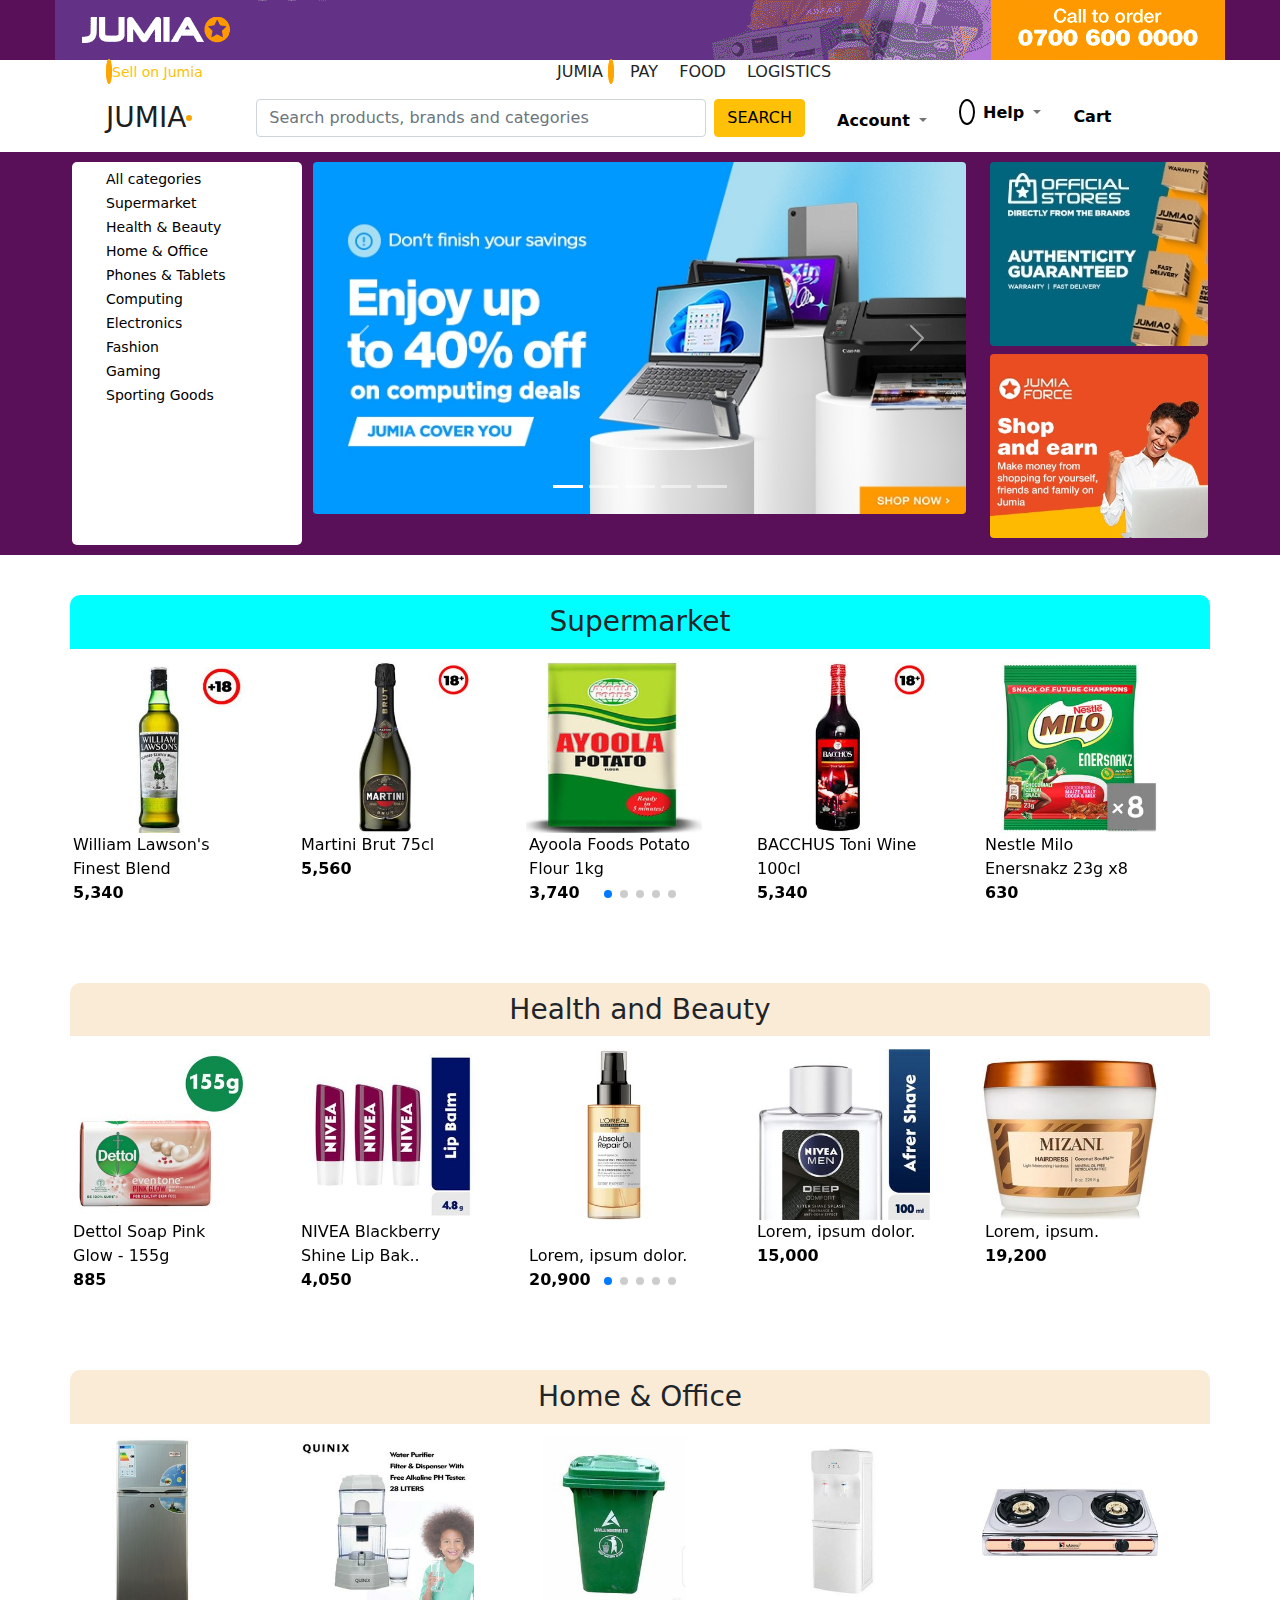
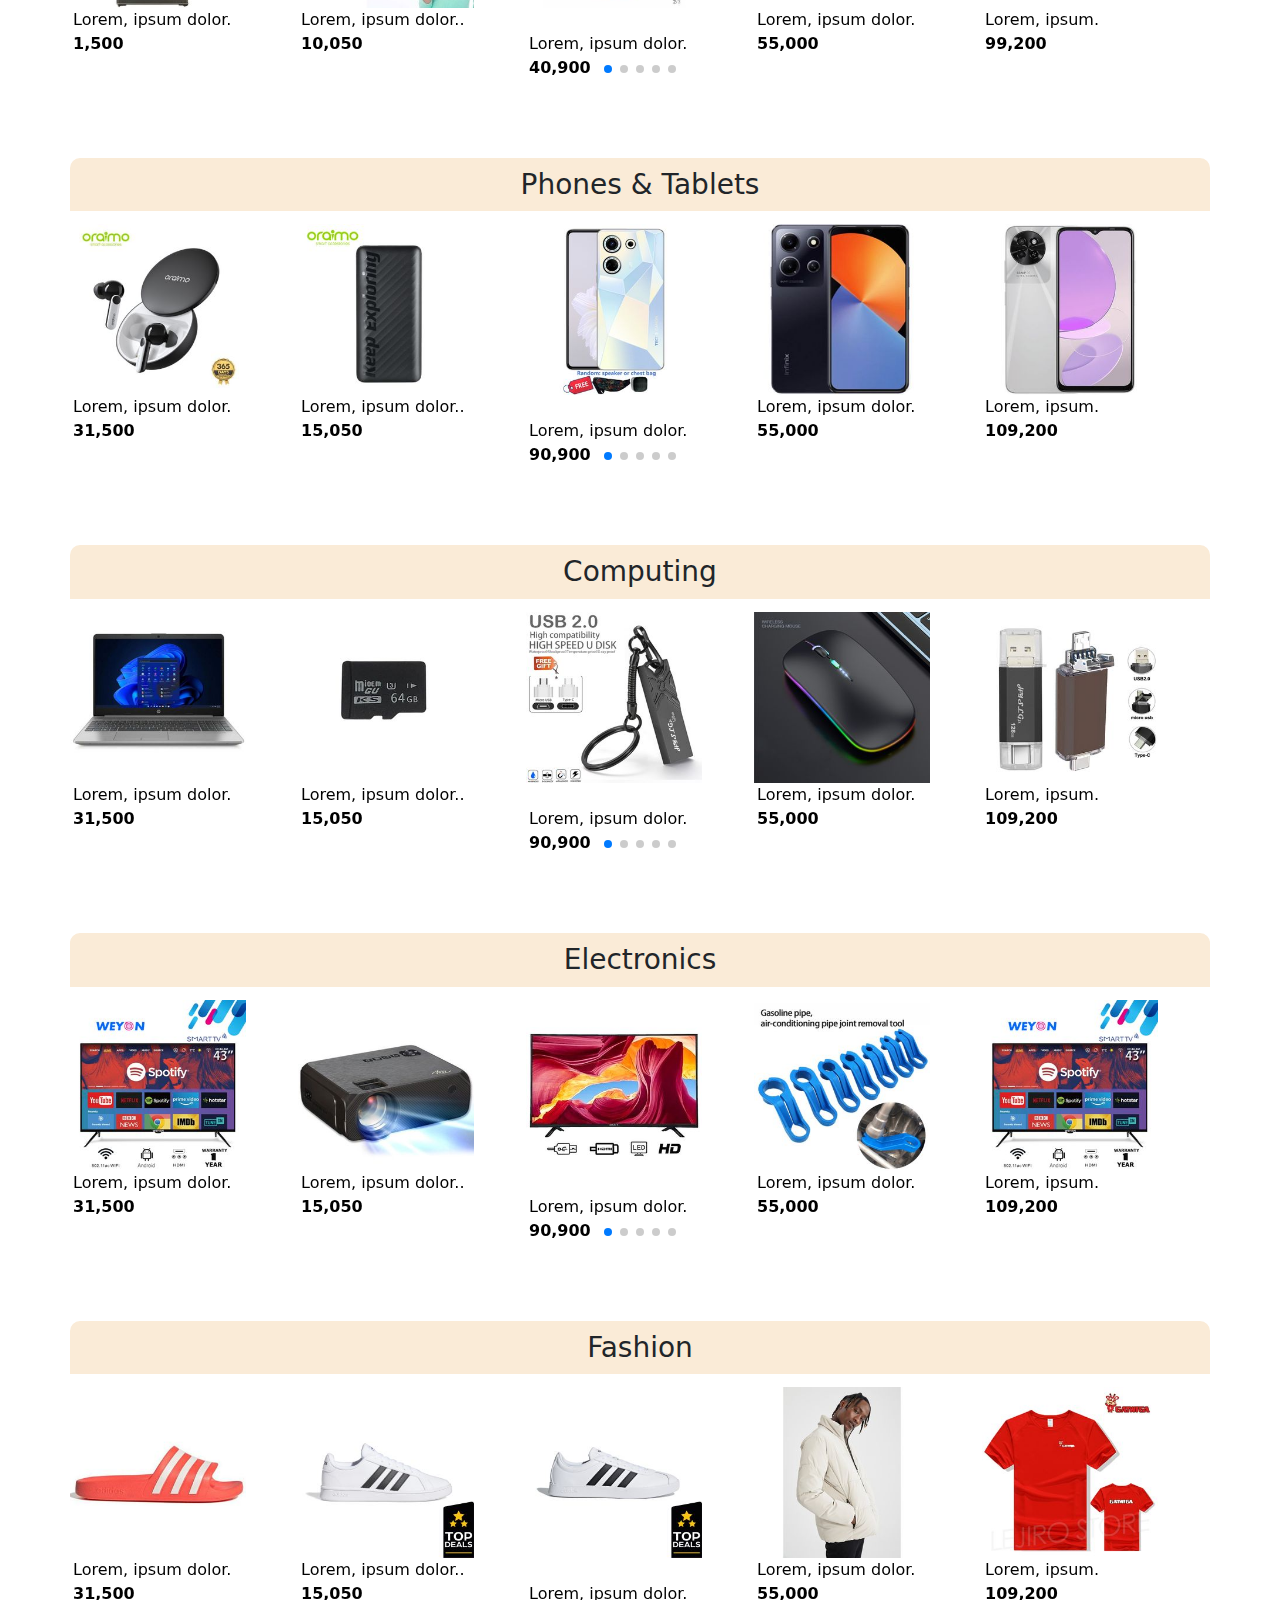
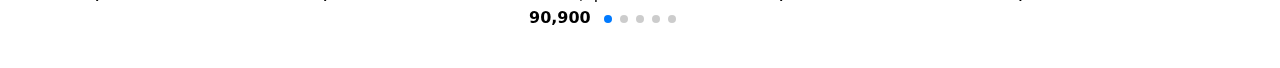
<file: index.html>
<!DOCTYPE html>
<html lang="en">
<head>
    <meta charset="UTF-8">
    <meta name="viewport" content="width=device-width, initial-scale=1.0">
    <title>Home Page</title>
    <link rel="stylesheet" href="swiper-10.3.1/package/swiper-bundle.min.css">
    <link rel="stylesheet" href="https://cdnjs.cloudflare.com/ajax/libs/font-awesome/6.4.2/css/all.min.css" integrity="sha512-z3gLpd7yknf1YoNbCzqRKc4qyor8gaKU1qmn+CShxbuBusANI9QpRohGBreCFkKxLhei6S9CQXFEbbKuqLg0DA==" crossorigin="anonymous" referrerpolicy="no-referrer" />
    <link rel="stylesheet" href="bootstrap-5.0.2-dist/css/bootstrap.min.css">
    <link rel="stylesheet" href="index.css">
    <link rel="stylesheet" href="https://cdn.jsdelivr.net/npm/swiper@10/swiper-bundle.min.css" />
    <style>
        .hidden{
          display: none;
        }
        #btnSignIn{
          width: 190px;
          border-radius: 5px;
          color: white;
          background-color: orange;
          text-align: center;
          margin-left: 30px;
          margin-right: 30px;
          height: 40px;
        }
    </style>
</head>
<body>
    <div class="container-fluidm text-center" id="container3">
        <img src="images/Jumia-cover-you.gif" alt="">
    </div>
    <div class="container">
        <div class="row">
            <div class="col-3">
                <span class="ms-4">
                    <i class="fa-regular fa-star" id="star"></i>
                    <small class="text-warning">Sell on Jumia</small>   
                </span>
            </div>
            <div class="col-5 offset-2">
                <span class="me-3">JUMIA  <i class="fa-regular fa-star" id="star"></i></span>
                <span  class= "me-3"><i class="fa-regular fa-shield"></i>PAY</span>
                <span  class="me-3"><i class="fa-regular fa-pot-food"></i>FOOD</span>
                <span>LOGISTICS</span>
            </div>
        </div>
        <div class="row">
            <nav class="navbar navbar-expand-lg navbar-light">
                <div class="container-fluid">
                  <a class="navbar-brand" href="#">
                    <div class="d-flex align-items-center me-5">

                        <span class="fs-3">JUMIA</span><i class="fa-regular fa-star" id="star"></i>
                    </div>
                  </a>
                  <button class="navbar-toggler" type="button" data-bs-toggle="collapse" data-bs-target="#navbarSupportedContent" aria-controls="navbarSupportedContent" aria-expanded="false" aria-label="Toggle navigation">
                    <span class="navbar-toggler-icon"></span>
                  </button>
                  <div class="collapse navbar-collapse" id="navbarSupportedContent">
                    <form class="d-flex">
                        <input class="form-control me-2" type="search" placeholder="Search products, brands and categories" aria-label="Search" id="search">
                        <button class="btn btn-warning"  type="submit">SEARCH</button>
                      </form>
                    <ul class="navbar-nav me-auto mb-2 mb-lg-0">
                      <li class="nav-item dropdown ms-3">
                        <a class="nav-link dropdown-toggle" href="#" id="navbarDropdown" role="button" data-bs-toggle="dropdown" aria-expanded="false">
                            <i class="fa-regular fa-user me-2 fs-4" style="color: black;"></i>
                            <strong style="color: black;">Account</strong>
                        </a>
                        <ul class="dropdown-menu" aria-labelledby="navbarDropdown">
                          <li><button class="dropdown-item" id="btnSignIn">SIGN IN</button></li>
                          <li><a class="dropdown-item" href="#"><i class="fa-regular fa-user me-3"></i>My Account</a></li>
                          <li><a class="dropdown-item" href="#"><i class="fa-light fa-file me-3"></i>Orders</a></li>
                          <li><a class="dropdown-item" href="#"><i class="fa-regular fa-heart me-3"></i>Saved items</a></li>
                        </ul>
                      </li>
                      <li class="nav-item dropdown ms-3">
                        <a class="nav-link dropdown-toggle" href="#" id="navbarDropdown" role="button" data-bs-toggle="dropdown" aria-expanded="false">
                            <i class="fa-light fa-question me-2" id="question"></i><strong style="color: black;">Help</strong>
                        </a>
                        <ul class="dropdown-menu" aria-labelledby="navbarDropdown">
                          <li><a class="dropdown-item" href="#">Help Center</a></li>
                          <li><a class="dropdown-item" href="#">Place an order</a></li>
                          <li><a class="dropdown-item" href="#">Payment options</a></li>
                          <li><a class="dropdown-item" href="#">Track an order</a></li>
                          <li><a class="dropdown-item" href="#">Cancel an order</a></li>
                          <li><a class="dropdown-item" href="#">Returns & Refunds</a></li>
                          <li><hr class="dropdown-divider"></li>
                          <li><a class="dropdown-item" href="#"><button class="btn btn-warning ps-5 pe-5 text-light"><i class="fa-regular fa-message fs-5"></i>LIVE CHAT</button></a></li>
                        </ul>
                      </li>
                      <li class="nav-item ms-3">
                        <a class="nav-link" href="#">
                            <i class="fa-solid fa-cart-shopping text-dark fs-5"></i>
                            <strong style="color: black;">Cart</strong>
                        </a>
                      </li>
                    </ul>
                  </div>
                </div>
              </nav>
        </div>
    </div>
    <div class="container-fluid">
        <div class="row" id="container2">
            <div class="col-2">
                <div class="container1">
                  <div><a href="#" data-category="all" id="all"><i class="fa-solid fa-plus me-1 mb-3"></i><small>All categories</small></a></div>
                    <div><a href="#" data-category="supermarket" id="supermarket"><i class="fa-solid fa-apple-whole  me-1 mb-3"></i><small>Supermarket</small></a></div>
                    <div><a href="#" data-category="health" id="health"><i class="fa-solid fa-paintbrush  me-1 mb-3"></i><small>Health & Beauty</small></a></div>
                    <div><a href="#" data-category="home" id="home"><i class="fa-solid fa-house me-1 mb-3"></i><small>Home & Office</small></a></div>
                    <div><a href="#" data-category="phone" id="phone"><i class="fa-solid fa-mobile-screen-button me-1 mb-3"></i><small>Phones & Tablets</small></a></div>
                    <div><a href="#" data-category="computing" id="computing"><i class="fa-solid fa-computer me-1 mb-3"></i><small>Computing</small></a></div>
                    <div><a href="#" data-category="electronics" id="electronics"><i class="fa-solid fa-tv me-1 mb-3"></i><small>Electronics</small></a></div>
                    <div><a href="#" data-category="fashion" id="fashion"><i class="fa-solid fa-shirt me-1 mb-3"></i><small>Fashion</small></a></div>
                    <div><a href="#" data-category="gaming" id="gaming"><i class="fa-solid fa-gamepad me-1 mb-3"></i><small>Gaming</small></a></div>
                    <div><a href="#" data-category="sporting" id="sporting"><i class="fa-solid fa-dumbbell me-1 mb-3"></i><small>Sporting Goods</small></a></div>
                    
                </div> 
            </div>
            <div class="col-7 ms-5">
                <div id="carouselExampleIndicators" class="carousel slide" data-bs-ride="carousel">
                    <div class="carousel-indicators">
                      <button type="button" data-bs-target="#carouselExampleIndicators" data-bs-slide-to="0" class="active" aria-current="true" aria-label="Slide 1"></button>
                      <button type="button" data-bs-target="#carouselExampleIndicators" data-bs-slide-to="1" aria-label="Slide 2"></button>
                      <button type="button" data-bs-target="#carouselExampleIndicators" data-bs-slide-to="2" aria-label="Slide 3"></button>
                      <button type="button" data-bs-target="#carouselExampleIndicators" data-bs-slide-to="3" aria-label="Slide 4"></button>
                      <button type="button" data-bs-target="#carouselExampleIndicators" data-bs-slide-to="4" aria-label="Slide 5"></button>
                    </div>
                    <div class="carousel-inner">
                      <div class="carousel-item active">
                        <img src="images/Computing712x384_Slider.jpg " class="d-block w-100 rounded" alt="..." id="img1">
                      </div>
                      <div class="carousel-item">
                        <img src="images/Desktop_Homepage_Slider__712x384.jpg" class="d-block w-100 rounded" alt="...">
                      </div>
                      <div class="carousel-item">
                        <img src="images/Oraimo_slider.jpg" class="d-block w-100 rounded" alt="...">
                      </div>
                      <div class="carousel-item">
                        <img src="images/jumia-pay-712x384.jpg" class="d-block w-100 rounded" alt="...">
                      </div>
                      <div class="carousel-item">
                        <img src="images/Grocery_Slider__712x384.png" class="d-block w-100 rounded" alt="...">
                      </div>
                    </div>
                    <button class="carousel-control-prev" type="button" data-bs-target="#carouselExampleIndicators" data-bs-slide="prev" id="controller">
                      <span class="carousel-control-prev-icon" aria-hidden="true"></span>
                      <span class="visually-hidden">Previous</span>
                    </button>
                    <button class="carousel-control-next" type="button" data-bs-target="#carouselExampleIndicators" data-bs-slide="next" id="controller">
                      <span class="carousel-control-next-icon" aria-hidden="true"></span>
                      <span class="visually-hidden">Next</span>
                    </button>
                  </div>
            </div>
            <div class="col-1">
                <img src="images/bsb.jpg" class="rounded mb-2" alt="">
                <div class="col-12">
                    <img src="images/JForce.png" class="rounded" alt="">
                </div>
            </div>
        </div>
    </div>
    <div class="container-fluid" style="background-color: rgba(255, 255, 255, 0.676);">
        <div class="container" style="margin-bottom: 20px; padding-bottom: 10px; border-bottom-left-radius: 20px; border-bottom-right-radius: 10px;">
            <div class="row">
                <h3 class="text-center " style="background-color: aqua; margin-top: 40px;padding-top: 10px; padding-bottom: 10px; border-top-left-radius: 10px; border-top-right-radius: 10px;" data-category="supermarket">Supermarket</h3>
            </div>
            <div class="row">
              <div class="swiper mySwiper">
                <div class="swiper-wrapper">
                  <div class="swiper-slide">
                    <a href="#" data-category="supermarket">
                      <div class="card" id="card">
                        <img src="images/supermarket/1.jpg" class="card-img-top d-block" alt="..." style="height: 11rem; padding-top: 5px;">
                          <span style="height: 80px; padding-left: 3px; padding-right: 3px;">William Lawson's Finest Blend<br> <strong><i class="fa-solid fa-naira-sign"></i>5,340</strong></span>
                      </div>  
                    </a>
                  </div>
                  <div class="swiper-slide">
                    <a href="#" data-category="supermarket">
                      <div class="card" id="card">
                        <img src="images/supermarket/2.jpg" class="card-img-top d-block" alt="..." style="height: 11rem; padding-top: 5px;">
                          <span style="height: 80px; padding-left: 3px; padding-right: 3px;">Martini Brut 75cl<br> <strong><i class="fa-solid fa-naira-sign"></i>5,560</strong></span>
                      </div>  
                    </a>
                  </div>
                  <div class="swiper-slide">
                    <a href="#" data-category="supermarket">
                      <div class="card" id="card">
                        <img src="images/supermarket/3.jpg" class="card-img-top d-block" alt="..." style="height: 11rem; padding-top: 5px;">
                          <span style="height: 80px; padding-left: 3px; padding-right: 3px;">Ayoola Foods Potato Flour 1kg<br> <strong><i class="fa-solid fa-naira-sign"></i>3,740</strong></span>
                      </div>  
                    </a>
                  </div>
                  <div class="swiper-slide">
                    <a href="#" data-category="supermarket">
                      <div class="card" id="card">
                        <img src="images/supermarket/4.jpg" class="card-img-top d-block" alt="..." style="height: 11rem; padding-top: 5px;">
                          <span style="height: 80px; padding-left: 3px; padding-right: 3px;">BACCHUS Toni Wine 100cl<br> <strong><i class="fa-solid fa-naira-sign"></i>5,340</strong></span>
                      </div>  
                    </a>
                  </div>
                  <div class="swiper-slide">
                    <a href="#" data-category="supermarket">
                      <div class="card" id="card">
                        <img src="images/supermarket/5.jpg" class="card-img-top d-block" alt="..." style="height: 11rem; padding-top: 5px;">
                          <span style="height: 80px; padding-left: 3px; padding-right: 3px;">Nestle Milo Enersnakz 23g x8<br> <strong><i class="fa-solid fa-naira-sign"></i>630</strong></span>
                      </div>  
                    </a>
                  </div>
                  <div class="swiper-slide">
                    <a href="#" data-category="supermarket">
                      <div class="card" id="card">
                        <img src="images/supermarket/6.jpg" class="card-img-top d-block" alt="..." style="height: 11rem; padding-top: 5px;">
                          <span style="height: 80px; padding-left: 3px; padding-right: 3px;">Knorr Chicken Seasoning Cubes...<br> <strong><i class="fa-solid fa-naira-sign"></i>890</strong></span>
                      </div>  
                    </a>
                  </div>
                  <div class="swiper-slide">
                    <a href="#" data-category="supermarket">
                      <div class="card" id="card">
                        <img src="images/supermarket/7.jpg" class="card-img-top d-block" alt="..." style="height: 11rem; padding-top: 5px;">
                          <span style="height: 80px; padding-left: 3px; padding-right: 3px;">Nestle Maggi Cubes Chicken Flavour<br> <strong><i class="fa-solid fa-naira-sign"></i>835</strong></span>
                      </div>  
                    </a>
                  </div>
                  <div class="swiper-slide">
                    <a href="#" data-category="supermarket">
                      <div class="card" id="card">
                        <img src="images/supermarket/8.jpg" class="card-img-top d-block" alt="..." style="height: 11rem; padding-top: 5px;">
                          <span style="height: 80px; padding-left: 3px; padding-right: 3px;">Kellogg's Go Grains Original 45...<br> <strong><i class="fa-solid fa-naira-sign"></i>1,000</strong></span>
                      </div>  
                    </a>
                  </div>
                  <div class="swiper-slide">
                    <a href="#" data-category="supermarket">
                      <div class="card" id="card">
                        <img src="images/supermarket/9.jpg" class="card-img-top d-block" alt="..." style="height: 11rem; padding-top: 5px;">
                          <span style="height: 80px; padding-left: 3px; padding-right: 3px;">Mama's Prde Bigerian Parboile...<br> <strong><i class="fa-solid fa-naira-sign"></i>9,900</strong></span>
                      </div>  
                    </a>
                  </div>
                  <div class="swiper-slide">
                    <a href="#" data-category="supermarket">
                      <div class="card" id="card">
                        <img src="images/supermarket/10.jpg" class="card-img-top d-block" alt="..." style="height: 11rem; padding-top: 5px;">
                          <span style="height: 80px; padding-left: 3px; padding-right: 3px;">William Lawson's Finest Blend<br> <strong><i class="fa-solid fa-naira-sign"></i>5,340</strong></span>
                      </div>  
                    </a>
                  </div>
                  <div class="swiper-slide">
                    <a href="#" data-category="supermarket">
                      <div class="card" id="card">
                        <img src="images/supermarket/11.jpg" class="card-img-top d-block" alt="..." style="height: 11rem; padding-top: 5px;">
                          <span style="height: 80px; padding-left: 3px; padding-right: 3px;">Nestle Golden Morn Grainsmart...<br> <strong><i class="fa-solid fa-naira-sign"></i>2,290</strong></span>
                      </div>  
                    </a>
                  </div>
                </div>
                <div class="swiper-pagination"></div>
              </div>
            </div>
           
        </div>
        <div class="container" style="margin-bottom: 20px; padding-bottom: 10px; border-bottom-left-radius: 20px; border-bottom-right-radius: 10px;">
            <div class="row">
                <h3 class="text-center" style="background-color: antiquewhite; margin-top: 40px;padding-top: 10px; padding-bottom: 10px; border-top-left-radius: 10px; border-top-right-radius: 10px; " data-category="health">Health and Beauty</h3>
            </div>
            <div class="row">
              <div class="swiper mySwipers">
                <div class="swiper-wrapper">
                  <div class="swiper-slide">
                    <a href="#" data-category="health">
                      <div class="card" id="card">
                        <img src="images/beauty/1.jpg" class="card-img-top d-block" alt="..." style="height: 11rem; padding-top: 5px;">
                          <span style="height: 80px; padding-left: 3px; padding-right: 3px;">Dettol Soap Pink Glow - 155g<br> <strong><i class="fa-solid fa-naira-sign"></i>885</strong></span>
                      </div>  
                    </a>
                  </div>
                  <div class="swiper-slide">
                    <a href="#" data-category="health">
                      <div class="card" id="card">
                        <img src="images/beauty/2.jpg" class="card-img-top d-block" alt="..." style="height: 11rem; padding-top: 5px;">
                          <span style="height: 80px; padding-left: 3px; padding-right: 3px;">NIVEA Blackberry Shine Lip Bak..<br> <strong><i class="fa-solid fa-naira-sign"></i>4,050</strong></span>
                      </div>  
                    </a>
                  </div>
                  <div class="swiper-slide">
                    <a href="#" data-category="health">
                      <div class="card" id="card">
                        <img src="images/beauty/3.jpg" class="card-img-top d-block" alt="..." style="height: 11rem; padding-top: 5px;">
                          <span style="height: 80px; padding-left: 3px; padding-right: 3px;"><br>Lorem, ipsum dolor. <strong><i class="fa-solid fa-naira-sign"></i>20,900</strong></span>
                      </div>  
                    </a>
                  </div>
                  <div class="swiper-slide">
                    <a href="#" data-category="health">
                      <div class="card" id="card">
                        <img src="images/beauty/4.jpg" class="card-img-top d-block" alt="..." style="height: 11rem; padding-top: 5px;">
                          <span style="height: 80px; padding-left: 3px; padding-right: 3px;">Lorem, ipsum dolor.<br> <strong><i class="fa-solid fa-naira-sign"></i>15,000</strong></span>
                      </div>  
                    </a>
                  </div>
                  <div class="swiper-slide">
                    <a href="#" data-category="health">
                      <div class="card" id="card">
                        <img src="images/beauty/5.jpg" class="card-img-top d-block" alt="..." style="height: 11rem; padding-top: 5px;">
                          <span style="height: 80px; padding-left: 3px; padding-right: 3px;">Lorem, ipsum.<br> <strong><i class="fa-solid fa-naira-sign"></i>19,200</strong></span>
                      </div>  
                    </a>
                  </div>
                  <div class="swiper-slide">
                    <a href="#" data-category="health">
                      <div class="card" id="card">
                        <img src="images/beauty/6.jpg" class="card-img-top d-block" alt="..." style="height: 11rem; padding-top: 5px;">
                          <span style="height: 80px; padding-left: 3px; padding-right: 3px;">Lorem ipsum dolor sit.<br> <strong><i class="fa-solid fa-naira-sign"></i>2,120</strong></span>
                      </div>  
                    </a>
                  </div>
                  <div class="swiper-slide">
                    <a href="#" data-category="health">
                      <div class="card" id="card">
                        <img src="images/beauty/7.jpg" class="card-img-top d-block" alt="..." style="height: 11rem; padding-top: 5px;">
                          <span style="height: 80px; padding-left: 3px; padding-right: 3px;">Lorem ipsum dolor sit amet consectetur.<br> <strong><i class="fa-solid fa-naira-sign"></i>15,000</strong></span>
                      </div>  
                    </a>
                  </div>
                  <div class="swiper-slide">
                    <a href="#" data-category="health">
                      <div class="card" id="card">
                        <img src="images/beauty/8.jpg" class="card-img-top d-block" alt="..." style="height: 11rem; padding-top: 5px;">
                          <span style="height: 80px; padding-left: 3px; padding-right: 3px;">Lorem ipsum dolor sit amet consectetur.<br> <strong><i class="fa-solid fa-naira-sign"></i>31,800</strong></span>
                      </div>  
                    </a>
                  </div>
                  <div class="swiper-slide">
                    <a href="#" data-category="health">
                      <div class="card" id="card">
                        <img src="images/beauty/9.jpg" class="card-img-top d-block" alt="..." style="height: 11rem; padding-top: 5px;">
                          <span style="height: 80px; padding-left: 3px; padding-right: 3px;">Lorem, ipsum dolor.<br> <strong><i class="fa-solid fa-naira-sign"></i>1,810</strong></span>
                      </div>  
                    </a>
                  </div>
                  <div class="swiper-slide">
                    <a href="#" data-category="health">
                      <div class="card" id="card">
                        <img src="images/beauty/10.jpg" class="card-img-top d-block" alt="..." style="height: 11rem; padding-top: 5px;">
                          <span style="height: 80px; padding-left: 3px; padding-right: 3px;">Lorem ipsum dolor sit.<br> <strong><i class="fa-solid fa-naira-sign"></i>13,400</strong></span>
                      </div>  
                    </a>
                  </div>
                  <div class="swiper-slide">
                    <a href="#" data-category="health">
                      <div class="card" id="card">
                        <img src="images/beauty/11.jpg" class="card-img-top d-block" alt="..." style="height: 11rem; padding-top: 5px;">
                          <span style="height: 80px; padding-left: 3px; padding-right: 3px;">Lorem ipsum dolor sit.<br> <strong><i class="fa-solid fa-naira-sign"></i>2,030</strong></span>
                      </div>  
                    </a>
                  </div>
                </div>
                <div class="swiper-pagination"></div>
              </div>
            </div>
           
        </div>
        <div class="container" style="margin-bottom: 20px; padding-bottom: 10px; border-bottom-left-radius: 20px; border-bottom-right-radius: 10px;">
            <div class="row">
                <h3 class="text-center" style="background-color: antiquewhite; margin-top: 40px;padding-top: 10px; padding-bottom: 10px; border-top-left-radius: 10px; border-top-right-radius: 10px; " data-category="home">Home & Office</h3>
            </div>
            <div class="row">
              <div class="swiper mySwipers1">
                <div class="swiper-wrapper">
                  <div class="swiper-slide">
                    <a href="#" data-category="home">
                      <div class="card" id="card">
                        <img src="images/home/1.jpg" class="card-img-top d-block" alt="..." style="height: 11rem; padding-top: 5px;">
                          <span style="height: 80px; padding-left: 3px; padding-right: 3px;">Lorem, ipsum dolor.<br> <strong><i class="fa-solid fa-naira-sign"></i>1,500</strong></span>
                      </div>  
                    </a>
                  </div>
                  <div class="swiper-slide">
                    <a href="#" data-category="home">
                      <div class="card" id="card">
                        <img src="images/home/2.jpg" class="card-img-top d-block" alt="..." style="height: 11rem; padding-top: 5px;">
                          <span style="height: 80px; padding-left: 3px; padding-right: 3px;">Lorem, ipsum dolor..<br> <strong><i class="fa-solid fa-naira-sign"></i>10,050</strong></span>
                      </div>  
                    </a>
                  </div>
                  <div class="swiper-slide">
                    <a href="#" data-category="home">
                      <div class="card" id="card">
                        <img src="images/home/3.jpg" class="card-img-top d-block" alt="..." style="height: 11rem; padding-top: 5px;">
                          <span style="height: 80px; padding-left: 3px; padding-right: 3px;"><br>Lorem, ipsum dolor. <strong><i class="fa-solid fa-naira-sign"></i>40,900</strong></span>
                      </div>  
                    </a>
                  </div>
                  <div class="swiper-slide">
                    <a href="#" data-category="home">
                      <div class="card" id="card">
                        <img src="images/home/4.jpg" class="card-img-top d-block" alt="..." style="height: 11rem; padding-top: 5px;">
                          <span style="height: 80px; padding-left: 3px; padding-right: 3px;">Lorem, ipsum dolor.<br> <strong><i class="fa-solid fa-naira-sign"></i>55,000</strong></span>
                      </div>  
                    </a>
                  </div>
                  <div class="swiper-slide">
                    <a href="#" data-category="home">
                      <div class="card" id="card">
                        <img src="images/home/5.jpg" class="card-img-top d-block" alt="..." style="height: 11rem; padding-top: 5px;">
                          <span style="height: 80px; padding-left: 3px; padding-right: 3px;">Lorem, ipsum.<br> <strong><i class="fa-solid fa-naira-sign"></i>99,200</strong></span>
                      </div>  
                    </a>
                  </div>
                  <div class="swiper-slide">
                    <a href="#" data-category="home">
                      <div class="card" id="card">
                        <img src="images/home/6.jpg" class="card-img-top d-block" alt="..." style="height: 11rem; padding-top: 5px;">
                          <span style="height: 80px; padding-left: 3px; padding-right: 3px;">Lorem ipsum dolor sit.<br> <strong><i class="fa-solid fa-naira-sign"></i>21,120</strong></span>
                      </div>  
                    </a>
                  </div>
                  <div class="swiper-slide">
                    <a href="#" data-category="home">
                      <div class="card" id="card">
                        <img src="images/home/7.jpg" class="card-img-top d-block" alt="..." style="height: 11rem; padding-top: 5px;">
                          <span style="height: 80px; padding-left: 3px; padding-right: 3px;">Lorem ipsum dolor sit amet consectetur.<br> <strong><i class="fa-solid fa-naira-sign"></i>175,000</strong></span>
                      </div>  
                    </a>
                  </div>
                  <div class="swiper-slide">
                    <a href="#" data-category="home">
                      <div class="card" id="card">
                        <img src="images/home/8.jpg" class="card-img-top d-block" alt="..." style="height: 11rem; padding-top: 5px;">
                          <span style="height: 80px; padding-left: 3px; padding-right: 3px;">Lorem ipsum dolor sit amet consectetur.<br> <strong><i class="fa-solid fa-naira-sign"></i>31,800</strong></span>
                      </div>  
                    </a>
                  </div>
                  <div class="swiper-slide">
                    <a href="#" data-category="home">
                      <div class="card" id="card">
                        <img src="images/home/9.jpg" class="card-img-top d-block" alt="..." style="height: 11rem; padding-top: 5px;">
                          <span style="height: 80px; padding-left: 3px; padding-right: 3px;">Lorem, ipsum dolor.<br> <strong><i class="fa-solid fa-naira-sign"></i>41,810</strong></span>
                      </div>  
                    </a>
                  </div>
                  <div class="swiper-slide">
                    <a href="#" data-category="home">
                      <div class="card" id="card">
                        <img src="images/home/10.jpg" class="card-img-top d-block" alt="..." style="height: 11rem; padding-top: 5px;">
                          <span style="height: 80px; padding-left: 3px; padding-right: 3px;">Lorem ipsum dolor sit.<br> <strong><i class="fa-solid fa-naira-sign"></i>33,400</strong></span>
                      </div>  
                    </a>
                  </div>
                  <div class="swiper-slide">
                    <a href="#" data-category="home">
                      <div class="card" id="card">
                        <img src="images/home/11.jpg" class="card-img-top d-block" alt="..." style="height: 11rem; padding-top: 5px;">
                          <span style="height: 80px; padding-left: 3px; padding-right: 3px;">Lorem ipsum dolor sit.<br> <strong><i class="fa-solid fa-naira-sign"></i>92,030</strong></span>
                      </div>  
                    </a>
                  </div>
                </div>
                <div class="swiper-pagination"></div>
              </div>
            </div>
           
        </div>
        <div class="container" style="margin-bottom: 20px; padding-bottom: 10px; border-bottom-left-radius: 20px; border-bottom-right-radius: 10px;">
            <div class="row">
                <h3 class="text-center" style="background-color: antiquewhite; margin-top: 40px;padding-top: 10px; padding-bottom: 10px; border-top-left-radius: 10px; border-top-right-radius: 10px; " data-category="phone">Phones & Tablets</h3>
            </div>
            <div class="row">
              <div class="swiper mySwipers2">
                <div class="swiper-wrapper">
                  <div class="swiper-slide">
                    <a href="#" data-category="phone">
                      <div class="card" id="card">
                        <img src="images/phones/1.jpg" class="card-img-top d-block" alt="..." style="height: 11rem; padding-top: 5px;">
                          <span style="height: 80px; padding-left: 3px; padding-right: 3px;">Lorem, ipsum dolor.<br> <strong><i class="fa-solid fa-naira-sign"></i>31,500</strong></span>
                      </div>  
                    </a>
                  </div>
                  <div class="swiper-slide">
                    <a href="#" data-category="phone">
                      <div class="card" id="card">
                        <img src="images/phones/2.jpg" class="card-img-top d-block" alt="..." style="height: 11rem; padding-top: 5px;">
                          <span style="height: 80px; padding-left: 3px; padding-right: 3px;">Lorem, ipsum dolor..<br> <strong><i class="fa-solid fa-naira-sign"></i>15,050</strong></span>
                      </div>  
                    </a>
                  </div>
                  <div class="swiper-slide">
                    <a href="#" data-category="phone">
                      <div class="card" id="card">
                        <img src="images/phones/3.jpg" class="card-img-top d-block" alt="..." style="height: 11rem; padding-top: 5px;">
                          <span style="height: 80px; padding-left: 3px; padding-right: 3px;"><br>Lorem, ipsum dolor. <strong><i class="fa-solid fa-naira-sign"></i>90,900</strong></span>
                      </div>  
                    </a>
                  </div>
                  <div class="swiper-slide">
                    <a href="#" data-category="phone">
                      <div class="card" id="card">
                        <img src="images/phones/4.jpg" class="card-img-top d-block" alt="..." style="height: 11rem; padding-top: 5px;">
                          <span style="height: 80px; padding-left: 3px; padding-right: 3px;">Lorem, ipsum dolor.<br> <strong><i class="fa-solid fa-naira-sign"></i>55,000</strong></span>
                      </div>  
                    </a>
                  </div>
                  <div class="swiper-slide">
                    <a href="#" data-category="phone">
                      <div class="card" id="card">
                        <img src="images/phones/5.jpg" class="card-img-top d-block" alt="..." style="height: 11rem; padding-top: 5px;">
                          <span style="height: 80px; padding-left: 3px; padding-right: 3px;">Lorem, ipsum.<br> <strong><i class="fa-solid fa-naira-sign"></i>109,200</strong></span>
                      </div>  
                    </a>
                  </div>
                  <div class="swiper-slide">
                    <a href="#" data-category="phone">
                      <div class="card" id="card">
                        <img src="images/phones/6.jpg" class="card-img-top d-block" alt="..." style="height: 11rem; padding-top: 5px;">
                          <span style="height: 80px; padding-left: 3px; padding-right: 3px;">Lorem ipsum dolor sit.<br> <strong><i class="fa-solid fa-naira-sign"></i>35,120</strong></span>
                      </div>  
                    </a>
                  </div>
                  <div class="swiper-slide">
                    <a href="#" data-category="phone">
                      <div class="card" id="card">
                        <img src="images/phones/7.jpg" class="card-img-top d-block" alt="..." style="height: 11rem; padding-top: 5px;">
                          <span style="height: 80px; padding-left: 3px; padding-right: 3px;">Lorem ipsum dolor sit amet consectetur.<br> <strong><i class="fa-solid fa-naira-sign"></i>75,000</strong></span>
                      </div>  
                    </a>
                  </div>
                  <div class="swiper-slide">
                    <a href="#" data-category="phone">
                      <div class="card" id="card">
                        <img src="images/phones/8.jpg" class="card-img-top d-block" alt="..." style="height: 11rem; padding-top: 5px;">
                          <span style="height: 80px; padding-left: 3px; padding-right: 3px;">Lorem ipsum dolor sit amet consectetur.<br> <strong><i class="fa-solid fa-naira-sign"></i>76,800</strong></span>
                      </div>  
                    </a>
                  </div>
                  <div class="swiper-slide">
                    <a href="#" data-category="phone">
                      <div class="card" id="card">
                        <img src="images/phones/9.jpg" class="card-img-top d-block" alt="..." style="height: 11rem; padding-top: 5px;">
                          <span style="height: 80px; padding-left: 3px; padding-right: 3px;">Lorem, ipsum dolor.<br> <strong><i class="fa-solid fa-naira-sign"></i>49,810</strong></span>
                      </div>  
                    </a>
                  </div>
                  <div class="swiper-slide">
                    <a href="#" data-category="phone">
                      <div class="card" id="card">
                        <img src="images/phones/10.jpg" class="card-img-top d-block" alt="..." style="height: 11rem; padding-top: 5px;">
                          <span style="height: 80px; padding-left: 3px; padding-right: 3px;">Lorem ipsum dolor sit.<br> <strong><i class="fa-solid fa-naira-sign"></i>53,400</strong></span>
                      </div>  
                    </a>
                  </div>
                  <div class="swiper-slide">
                    <a href="#" data-category="phone">
                      <div class="card" id="card">
                        <img src="images/phones/11.jpg" class="card-img-top d-block" alt="..." style="height: 11rem; padding-top: 5px;">
                          <span style="height: 80px; padding-left: 3px; padding-right: 3px;">Lorem ipsum dolor sit.<br> <strong><i class="fa-solid fa-naira-sign"></i>92,030</strong></span>
                      </div>  
                    </a>
                  </div>
                </div>
                <div class="swiper-pagination"></div>
              </div>
            </div>
           
        </div>
        <div class="container" style="margin-bottom: 20px; padding-bottom: 10px; border-bottom-left-radius: 20px; border-bottom-right-radius: 10px;">
            <div class="row">
                <h3 class="text-center" style="background-color: antiquewhite; margin-top: 40px;padding-top: 10px; padding-bottom: 10px; border-top-left-radius: 10px; border-top-right-radius: 10px; " data-category="computing">Computing</h3>
            </div>
            <div class="row">
              <div class="swiper mySwipers3">
                <div class="swiper-wrapper">
                  <div class="swiper-slide">
                    <a href="#" data-category="computing">
                      <div class="card" id="card">
                        <img src="images/computing/1.jpg" class="card-img-top d-block" alt="..." style="height: 11rem; padding-top: 5px;">
                          <span style="height: 80px; padding-left: 3px; padding-right: 3px;">Lorem, ipsum dolor.<br> <strong><i class="fa-solid fa-naira-sign"></i>31,500</strong></span>
                      </div>  
                    </a>
                  </div>
                  <div class="swiper-slide">
                    <a href="#" data-category="computing">
                      <div class="card" id="card">
                        <img src="images/computing/2.jpg" class="card-img-top d-block" alt="..." style="height: 11rem; padding-top: 5px;">
                          <span style="height: 80px; padding-left: 3px; padding-right: 3px;">Lorem, ipsum dolor..<br> <strong><i class="fa-solid fa-naira-sign"></i>15,050</strong></span>
                      </div>  
                    </a>
                  </div>
                  <div class="swiper-slide">
                    <a href="#" data-category="computing">
                      <div class="card" id="card">
                        <img src="images/computing/3.jpg" class="card-img-top d-block" alt="..." style="height: 11rem; padding-top: 5px;">
                          <span style="height: 80px; padding-left: 3px; padding-right: 3px;"><br>Lorem, ipsum dolor. <strong><i class="fa-solid fa-naira-sign"></i>90,900</strong></span>
                      </div>  
                    </a>
                  </div>
                  <div class="swiper-slide">
                    <a href="#" data-category="computing">
                      <div class="card" id="card">
                        <img src="images/computing/4.jpg" class="card-img-top d-block" alt="..." style="height: 11rem; padding-top: 5px;">
                          <span style="height: 80px; padding-left: 3px; padding-right: 3px;">Lorem, ipsum dolor.<br> <strong><i class="fa-solid fa-naira-sign"></i>55,000</strong></span>
                      </div>  
                    </a>
                  </div>
                  <div class="swiper-slide">
                    <a href="#" data-category="computing">
                      <div class="card" id="card">
                        <img src="images/computing/5.jpg" class="card-img-top d-block" alt="..." style="height: 11rem; padding-top: 5px;">
                          <span style="height: 80px; padding-left: 3px; padding-right: 3px;">Lorem, ipsum.<br> <strong><i class="fa-solid fa-naira-sign"></i>109,200</strong></span>
                      </div>  
                    </a>
                  </div>
                  <div class="swiper-slide">
                    <a href="#" data-category="computing">
                      <div class="card" id="card">
                        <img src="images/computing/6.jpg" class="card-img-top d-block" alt="..." style="height: 11rem; padding-top: 5px;">
                          <span style="height: 80px; padding-left: 3px; padding-right: 3px;">Lorem ipsum dolor sit.<br> <strong><i class="fa-solid fa-naira-sign"></i>35,120</strong></span>
                      </div>  
                    </a>
                  </div>
                  <div class="swiper-slide">
                    <a href="#" data-category="computing">
                      <div class="card" id="card">
                        <img src="images/computing/7.jpg" class="card-img-top d-block" alt="..." style="height: 11rem; padding-top: 5px;">
                          <span style="height: 80px; padding-left: 3px; padding-right: 3px;">Lorem ipsum dolor sit amet consectetur.<br> <strong><i class="fa-solid fa-naira-sign"></i>75,000</strong></span>
                      </div>  
                    </a>
                  </div>
                  <div class="swiper-slide">
                    <a href="#" data-category="computing">
                      <div class="card" id="card">
                        <img src="images/computing/8.jpg" class="card-img-top d-block" alt="..." style="height: 11rem; padding-top: 5px;">
                          <span style="height: 80px; padding-left: 3px; padding-right: 3px;">Lorem ipsum dolor sit amet consectetur.<br> <strong><i class="fa-solid fa-naira-sign"></i>76,800</strong></span>
                      </div>  
                    </a>
                  </div>
                  <div class="swiper-slide">
                    <a href="#" data-category="computing">
                      <div class="card" id="card">
                        <img src="images/computing/9.jpg" class="card-img-top d-block" alt="..." style="height: 11rem; padding-top: 5px;">
                          <span style="height: 80px; padding-left: 3px; padding-right: 3px;">Lorem, ipsum dolor.<br> <strong><i class="fa-solid fa-naira-sign"></i>49,810</strong></span>
                      </div>  
                    </a>
                  </div>
                  <div class="swiper-slide">
                    <a href="#" data-category="computing">
                      <div class="card" id="card">
                        <img src="images/computing/10.jpg" class="card-img-top d-block" alt="..." style="height: 11rem; padding-top: 5px;">
                          <span style="height: 80px; padding-left: 3px; padding-right: 3px;">Lorem ipsum dolor sit.<br> <strong><i class="fa-solid fa-naira-sign"></i>53,400</strong></span>
                      </div>  
                    </a>
                  </div>
                  <div class="swiper-slide">
                    <a href="#" data-category="computing">
                      <div class="card" id="card">
                        <img src="images/computing/11.jpg" class="card-img-top d-block" alt="..." style="height: 11rem; padding-top: 5px;">
                          <span style="height: 80px; padding-left: 3px; padding-right: 3px;">Lorem ipsum dolor sit.<br> <strong><i class="fa-solid fa-naira-sign"></i>92,030</strong></span>
                      </div>  
                    </a>
                  </div>
                </div>
                <div class="swiper-pagination"></div>
              </div>
            </div>
           
        </div>
        <div class="container" style="margin-bottom: 20px; padding-bottom: 10px; border-bottom-left-radius: 20px; border-bottom-right-radius: 10px;">
            <div class="row">
                <h3 class="text-center" style="background-color: antiquewhite; margin-top: 40px;padding-top: 10px; padding-bottom: 10px; border-top-left-radius: 10px; border-top-right-radius: 10px; " data-category="electronics">Electronics</h3>
            </div>
            <div class="row">
              <div class="swiper mySwipers4">
                <div class="swiper-wrapper">
                  <div class="swiper-slide">
                    <a href="#" data-category="electronics">
                      <div class="card" id="card">
                        <img src="images/electronics/5.jpg" class="card-img-top d-block" alt="..." style="height: 11rem; padding-top: 5px;">
                          <span style="height: 80px; padding-left: 3px; padding-right: 3px;">Lorem, ipsum dolor.<br> <strong><i class="fa-solid fa-naira-sign"></i>31,500</strong></span>
                      </div>  
                    </a>
                  </div>
                  <div class="swiper-slide">
                    <a href="#" data-category="electronics">
                      <div class="card" id="card">
                        <img src="images/electronics/2.jpg" class="card-img-top d-block" alt="..." style="height: 11rem; padding-top: 5px;">
                          <span style="height: 80px; padding-left: 3px; padding-right: 3px;">Lorem, ipsum dolor..<br> <strong><i class="fa-solid fa-naira-sign"></i>15,050</strong></span>
                      </div>  
                    </a>
                  </div>
                  <div class="swiper-slide">
                    <a href="#" data-category="electronics">
                      <div class="card" id="card">
                        <img src="images/electronics/3.jpg" class="card-img-top d-block" alt="..." style="height: 11rem; padding-top: 5px;">
                          <span style="height: 80px; padding-left: 3px; padding-right: 3px;"><br>Lorem, ipsum dolor. <strong><i class="fa-solid fa-naira-sign"></i>90,900</strong></span>
                      </div>  
                    </a>
                  </div>
                  <div class="swiper-slide">
                    <a href="#" data-category="electronics">
                      <div class="card" id="card">
                        <img src="images/electronics/4.jpg" class="card-img-top d-block" alt="..." style="height: 11rem; padding-top: 5px;">
                          <span style="height: 80px; padding-left: 3px; padding-right: 3px;">Lorem, ipsum dolor.<br> <strong><i class="fa-solid fa-naira-sign"></i>55,000</strong></span>
                      </div>  
                    </a>
                  </div>
                  <div class="swiper-slide">
                    <a href="#" data-category="electronics">
                      <div class="card" id="card">
                        <img src="images/electronics/5.jpg" class="card-img-top d-block" alt="..." style="height: 11rem; padding-top: 5px;">
                          <span style="height: 80px; padding-left: 3px; padding-right: 3px;">Lorem, ipsum.<br> <strong><i class="fa-solid fa-naira-sign"></i>109,200</strong></span>
                      </div>  
                    </a>
                  </div>
                  <div class="swiper-slide">
                    <a href="#" data-category="electronics">
                      <div class="card" id="card">
                        <img src="images/electronics/6.jpg" class="card-img-top d-block" alt="..." style="height: 11rem; padding-top: 5px;">
                          <span style="height: 80px; padding-left: 3px; padding-right: 3px;">Lorem ipsum dolor sit.<br> <strong><i class="fa-solid fa-naira-sign"></i>35,120</strong></span>
                      </div>  
                    </a>
                  </div>
                  <div class="swiper-slide">
                    <a href="#" data-category="electronics">
                      <div class="card" id="card">
                        <img src="images/electronics/7.jpg" class="card-img-top d-block" alt="..." style="height: 11rem; padding-top: 5px;">
                          <span style="height: 80px; padding-left: 3px; padding-right: 3px;">Lorem ipsum dolor sit amet consectetur.<br> <strong><i class="fa-solid fa-naira-sign"></i>75,000</strong></span>
                      </div>  
                    </a>
                  </div>
                  <div class="swiper-slide">
                    <a href="#" data-category="electronics">
                      <div class="card" id="card">
                        <img src="images/electronics/8.jpg" class="card-img-top d-block" alt="..." style="height: 11rem; padding-top: 5px;">
                          <span style="height: 80px; padding-left: 3px; padding-right: 3px;">Lorem ipsum dolor sit amet consectetur.<br> <strong><i class="fa-solid fa-naira-sign"></i>76,800</strong></span>
                      </div>  
                    </a>
                  </div>
                  <div class="swiper-slide">
                    <a href="#" data-category="electronics">
                      <div class="card" id="card">
                        <img src="images/electronics/9.jpg" class="card-img-top d-block" alt="..." style="height: 11rem; padding-top: 5px;">
                          <span style="height: 80px; padding-left: 3px; padding-right: 3px;">Lorem, ipsum dolor.<br> <strong><i class="fa-solid fa-naira-sign"></i>49,810</strong></span>
                      </div>  
                    </a>
                  </div>
                  <div class="swiper-slide">
                    <a href="#" data-category="electronics">
                      <div class="card" id="card">
                        <img src="images/electronics/10.jpg" class="card-img-top d-block" alt="..." style="height: 11rem; padding-top: 5px;">
                          <span style="height: 80px; padding-left: 3px; padding-right: 3px;">Lorem ipsum dolor sit.<br> <strong><i class="fa-solid fa-naira-sign"></i>53,400</strong></span>
                      </div>  
                    </a>
                  </div>
                  <div class="swiper-slide">
                    <a href="#" data-category="electronics">
                      <div class="card" id="card">
                        <img src="images/electronics/11.jpg" class="card-img-top d-block" alt="..." style="height: 11rem; padding-top: 5px;">
                          <span style="height: 80px; padding-left: 3px; padding-right: 3px;">Lorem ipsum dolor sit.<br> <strong><i class="fa-solid fa-naira-sign"></i>92,030</strong></span>
                      </div>  
                    </a>
                  </div>
                </div>
                <div class="swiper-pagination"></div>
              </div>
            </div>
           
        </div>
        <div class="container" style="margin-bottom: 20px; padding-bottom: 10px; border-bottom-left-radius: 20px; border-bottom-right-radius: 10px;">
            <div class="row">
                <h3 class="text-center" style="background-color: antiquewhite; margin-top: 40px;padding-top: 10px; padding-bottom: 10px; border-top-left-radius: 10px; border-top-right-radius: 10px; " data-category="fashion">Fashion</h3>
            </div>
            <div class="row">
              <div class="swiper mySwipers5">
                <div class="swiper-wrapper">
                  <div class="swiper-slide">
                    <a href="#" data-category="fashion">
                      <div class="card" id="card">
                        <img src="images/fashion/1.jpg" class="card-img-top d-block" alt="..." style="height: 11rem; padding-top: 5px;">
                          <span style="height: 80px; padding-left: 3px; padding-right: 3px;">Lorem, ipsum dolor.<br> <strong><i class="fa-solid fa-naira-sign"></i>31,500</strong></span>
                      </div>  
                    </a>
                  </div>
                  <div class="swiper-slide">
                    <a href="#" data-category="fashion">
                      <div class="card" id="card">
                        <img src="images/fashion/2.jpg" class="card-img-top d-block" alt="..." style="height: 11rem; padding-top: 5px;">
                          <span style="height: 80px; padding-left: 3px; padding-right: 3px;">Lorem, ipsum dolor..<br> <strong><i class="fa-solid fa-naira-sign"></i>15,050</strong></span>
                      </div>  
                    </a>
                  </div>
                  <div class="swiper-slide">
                    <a href="#" data-category="fashion">
                      <div class="card" id="card">
                        <img src="images/fashion/3.jpg" class="card-img-top d-block" alt="..." style="height: 11rem; padding-top: 5px;">
                          <span style="height: 80px; padding-left: 3px; padding-right: 3px;"><br>Lorem, ipsum dolor. <strong><i class="fa-solid fa-naira-sign"></i>90,900</strong></span>
                      </div>  
                    </a>
                  </div>
                  <div class="swiper-slide">
                    <a href="#" data-category="fashion">
                      <div class="card" id="card">
                        <img src="images/fashion/4.jpg" class="card-img-top d-block" alt="..." style="height: 11rem; padding-top: 5px;">
                          <span style="height: 80px; padding-left: 3px; padding-right: 3px;">Lorem, ipsum dolor.<br> <strong><i class="fa-solid fa-naira-sign"></i>55,000</strong></span>
                      </div>  
                    </a>
                  </div>
                  <div class="swiper-slide">
                    <a href="#" data-category="fashion">
                      <div class="card" id="card">
                        <img src="images/fashion/5.jpg" class="card-img-top d-block" alt="..." style="height: 11rem; padding-top: 5px;">
                          <span style="height: 80px; padding-left: 3px; padding-right: 3px;">Lorem, ipsum.<br> <strong><i class="fa-solid fa-naira-sign"></i>109,200</strong></span>
                      </div>  
                    </a>
                  </div>
                  <div class="swiper-slide">
                    <a href="#" data-category="fashion">
                      <div class="card" id="card">
                        <img src="images/fashion/6.jpg" class="card-img-top d-block" alt="..." style="height: 11rem; padding-top: 5px;">
                          <span style="height: 80px; padding-left: 3px; padding-right: 3px;">Lorem ipsum dolor sit.<br> <strong><i class="fa-solid fa-naira-sign"></i>35,120</strong></span>
                      </div>  
                    </a>
                  </div>
                  <div class="swiper-slide">
                    <a href="#" data-category="fashion">
                      <div class="card" id="card">
                        <img src="images/fashion/7.jpg" class="card-img-top d-block" alt="..." style="height: 11rem; padding-top: 5px;">
                          <span style="height: 80px; padding-left: 3px; padding-right: 3px;">Lorem ipsum dolor sit amet consectetur.<br> <strong><i class="fa-solid fa-naira-sign"></i>75,000</strong></span>
                      </div>  
                    </a>
                  </div>
                  <div class="swiper-slide">
                    <a href="#" data-category="fashion">
                      <div class="card" id="card">
                        <img src="images/fashion/8.jpg" class="card-img-top d-block" alt="..." style="height: 11rem; padding-top: 5px;">
                          <span style="height: 80px; padding-left: 3px; padding-right: 3px;">Lorem ipsum dolor sit amet consectetur.<br> <strong><i class="fa-solid fa-naira-sign"></i>76,800</strong></span>
                      </div>  
                    </a>
                  </div>
                  <div class="swiper-slide">
                    <a href="#" data-category="fashion">
                      <div class="card" id="card">
                        <img src="images/fashion/9.jpg" class="card-img-top d-block" alt="..." style="height: 11rem; padding-top: 5px;">
                          <span style="height: 80px; padding-left: 3px; padding-right: 3px;">Lorem, ipsum dolor.<br> <strong><i class="fa-solid fa-naira-sign"></i>49,810</strong></span>
                      </div>  
                    </a>
                  </div>
                  <div class="swiper-slide">
                    <a href="#" data-category="fashion">
                      <div class="card" id="card">
                        <img src="images/fashion/10.jpg" class="card-img-top d-block" alt="..." style="height: 11rem; padding-top: 5px;">
                          <span style="height: 80px; padding-left: 3px; padding-right: 3px;">Lorem ipsum dolor sit.<br> <strong><i class="fa-solid fa-naira-sign"></i>53,400</strong></span>
                      </div>  
                    </a>
                  </div>
                  <div class="swiper-slide">
                    <a href="#" data-category="fashion">
                      <div class="card" id="card">
                        <img src="images/fashion/11.jpg" class="card-img-top d-block" alt="..." style="height: 11rem; padding-top: 5px;">
                          <span style="height: 80px; padding-left: 3px; padding-right: 3px;">Lorem ipsum dolor sit.<br> <strong><i class="fa-solid fa-naira-sign"></i>92,030</strong></span>
                      </div>  
                    </a>
                  </div>
                </div>
                <div class="swiper-pagination"></div>
              </div>
            </div>
           
        </div>
    </div>
    <script src="swiper-10.3.1/package/swiper-bundle.min.js"></script>
    <script src="onClickSign.js"></script>
    <script src="onclickitem.js"></script>
    <script src="index.js"></script>
    <script src="hom.js"></script>
    <script src="compute.js"></script>
    <script src="electronics.js"></script>
    <script src="fashion.js"></script>
    <script src="phone.js"></script>
    <script src="sup.js"></script>
    <script src="compare.js"></script>
    <script src="bootstrap-5.0.2-dist/js/bootstrap.min.js"></script>
</body>
</html>
</file>
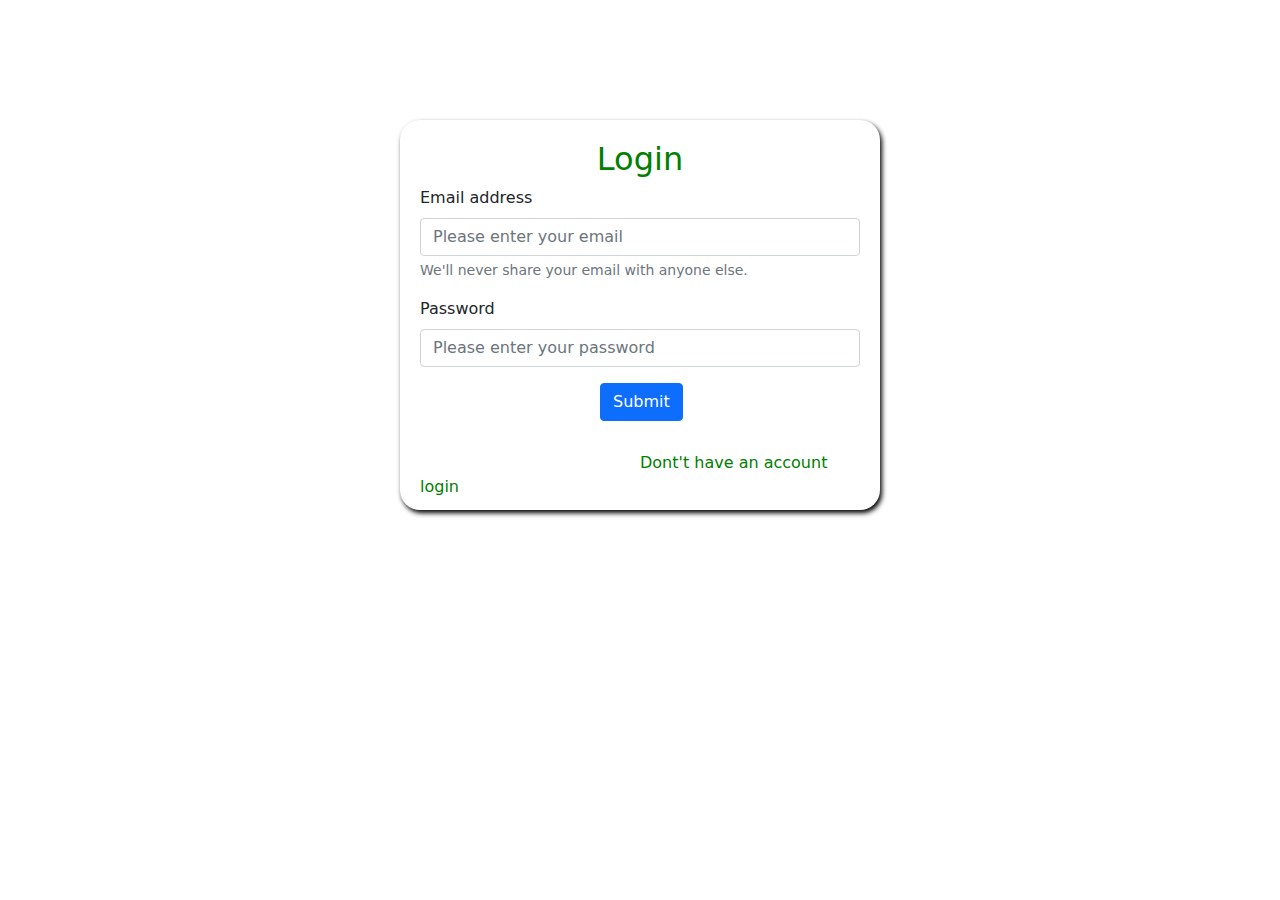
<file: loginpage.html>
<!DOCTYPE html>
<html lang="en">
<head>
    <meta charset="UTF-8">
    <meta name="viewport" content="width=device-width, initial-scale=1.0">
    <title>Form Validation</title>
    <link rel="stylesheet" href="bootstrap-5.0.2-dist/css/bootstrap.min.css">
    <style>
        #myForm{
            width: 480px;
            height: 390px;
            margin: auto;
            margin-top: 120px;
            border-radius: 20px;
            box-shadow: 2px 3px 5px black;
            padding: 20px;
        }
        .error{
          color: red;
        }
        .danger{
            border-color: red;
        }
        .success{
          color: green;
        }
        .success1{
          border-color: green;
        }
        button{
          margin-left: 180px;
          margin-top: 0px;
          margin-bottom: 30px;
        }
        .product{
          display: none;
        }
        .displayProduct {
          margin-left: 220px;
          text-decoration: none;
          color: green;
        }
    </style>
</head>
<body>
    <div class="container-fluid">
        <div class="row">
          <form id="myForm">
            <h2 class="success text-center">Login</h2>
                <div class="mb-3">
                  <label for="exampleInputEmail1" class="form-label">Email address</label>
                  <input type="email" class="form-control" id="exampleInputEmail2" aria-describedby="emailHelp" placeholder="Please enter your email">
                  <div id="emailHelp" class="form-text">We'll never share your email with anyone else.</div>
                </div>
                <div class="mb-3">
                  <label for="exampleInputPassword1" class="form-label">Password</label>
                  <input type="password" class="form-control" id="exampleInputPassword3" placeholder="Please enter your password">
                </div>
                <button type="submit" class="btn btn-primary">Submit</button>
                <div>
                  <a href="signup.html" class="success" style="text-decoration: none; margin-left: 220px;">Dont't have an account login</a>
                  <a href="index.html" class="product" id="continue">Continue shopping</a>
                </div>
              </form>
        </div>
    </div>
    <script src="bootstrap-5.0.2-dist/js/bootstrap.min.js"></script>
    <script src="loginpage.js"></script>
</body>
</html>
</file>
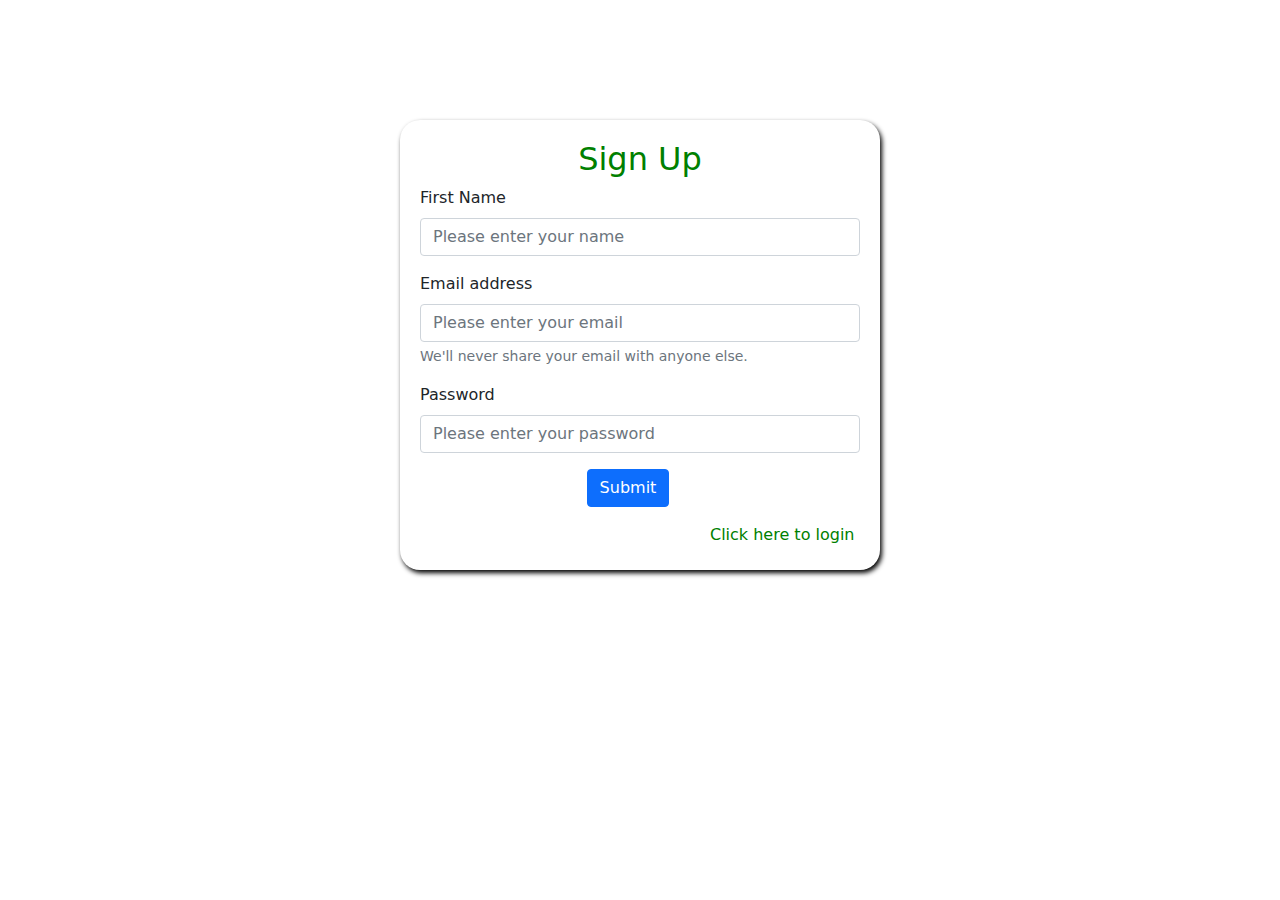
<file: signup.html>
<!DOCTYPE html>
<html lang="en">
<head>
    <meta charset="UTF-8">
    <meta name="viewport" content="width=device-width, initial-scale=1.0">
    <title>Form Validation</title>
    <link rel="stylesheet" href="bootstrap-5.0.2-dist/css/bootstrap.min.css">
    <style>
        #myForm{
            width: 480px;
            height: 450px;
            margin: auto;
            margin-top: 120px;
            border-radius: 20px;
            box-shadow: 2px 3px 5px black;
            padding: 20px;
        }
        .error{
          color: red;
        }
        .danger{
            border-color: red;
        }
        .success{
          color: green;
        }
        .success1{
          border-color: green;
        }
        a{
          text-decoration: none;
          margin-left: 290px;
        }
    </style>
</head>
<body>
    <div class="container-fluid">
        <div class="row">
          <form id="myForm">
            <h2 class="success text-center">Sign Up</h2>
              <h3 class="state"></h3>
                <div class="mb-3">
                  <label for="exampleInputName" class="form-label">First Name</label>
                  <input type="text" class="form-control" id="exampleInputName" aria-describedby="emailHelp" placeholder="Please enter your name">
                </div>
                <div class="mb-3">
                  <label for="exampleInputEmail1" class="form-label">Email address</label>
                  <input type="email" class="form-control" id="exampleInputEmail1" aria-describedby="emailHelp" placeholder="Please enter your email">
                  <div id="emailHelp" class="form-text">We'll never share your email with anyone else.</div>
                </div>
                <div class="mb-3">
                  <label for="exampleInputPassword1" class="form-label">Password</label>
                  <input type="password" class="form-control" id="exampleInputPassword1" placeholder="Please enter your password">
                </div>
                <div class="mb-3 form-check text-center me-5">
                  <button type="submit" class="btn btn-primary">Submit</button>
                </div>
                <a href="loginpage.html" class="success">Click here to login</a>
              </form>
        </div>
    </div>
    <script src="bootstrap-5.0.2-dist/js/bootstrap.min.js"></script>
    <script src="signup.js"></script>
</body>
</html>
</file>
<file: index.css>
#star   {
    color: white;
    border-radius: 50%;
    border: 3px solid;
    border-color: orange;
    background-color: orange;
}
#question   {
    border-radius: 50%;
    border: 2px solid;
    border-color: black;
    background-color: white;
   padding-top: 1px;
   padding-bottom: 1px;
   padding-left: 6px;
   padding-right: 6px;
    font-size: 17px;
    font-weight: bolder;
}
#search{
    width: 450px;
}
.container1{
   padding-top: 5px;
   padding-bottom: 5px;
   padding-left: 30px;
    width: 230px;
    background-color: white;
    border-radius: 5px;
    height: 383px;
}
#container2{
    background-color: rgb(89, 16, 89);
    padding-top: 10px;
    padding-left: 60px;
    padding-right: 60px;
    padding-bottom: 10px;
}
#container3{
    background-color:  rgb(89, 16, 89);
}
a{
    text-decoration: none;
    color: black;
}
a:hover{
    color: orange;
}
#card{
    width: 11rem;
     margin-right: 5px; 
     border: none;
}
#card:hover{
    border:0.5px solid;
    border-color: white;
    box-shadow: 1px 4px 6px black;
}
#container4{
    padding: 50px;
    background-color: white;
    border-radius: 10px;
}
</file>
